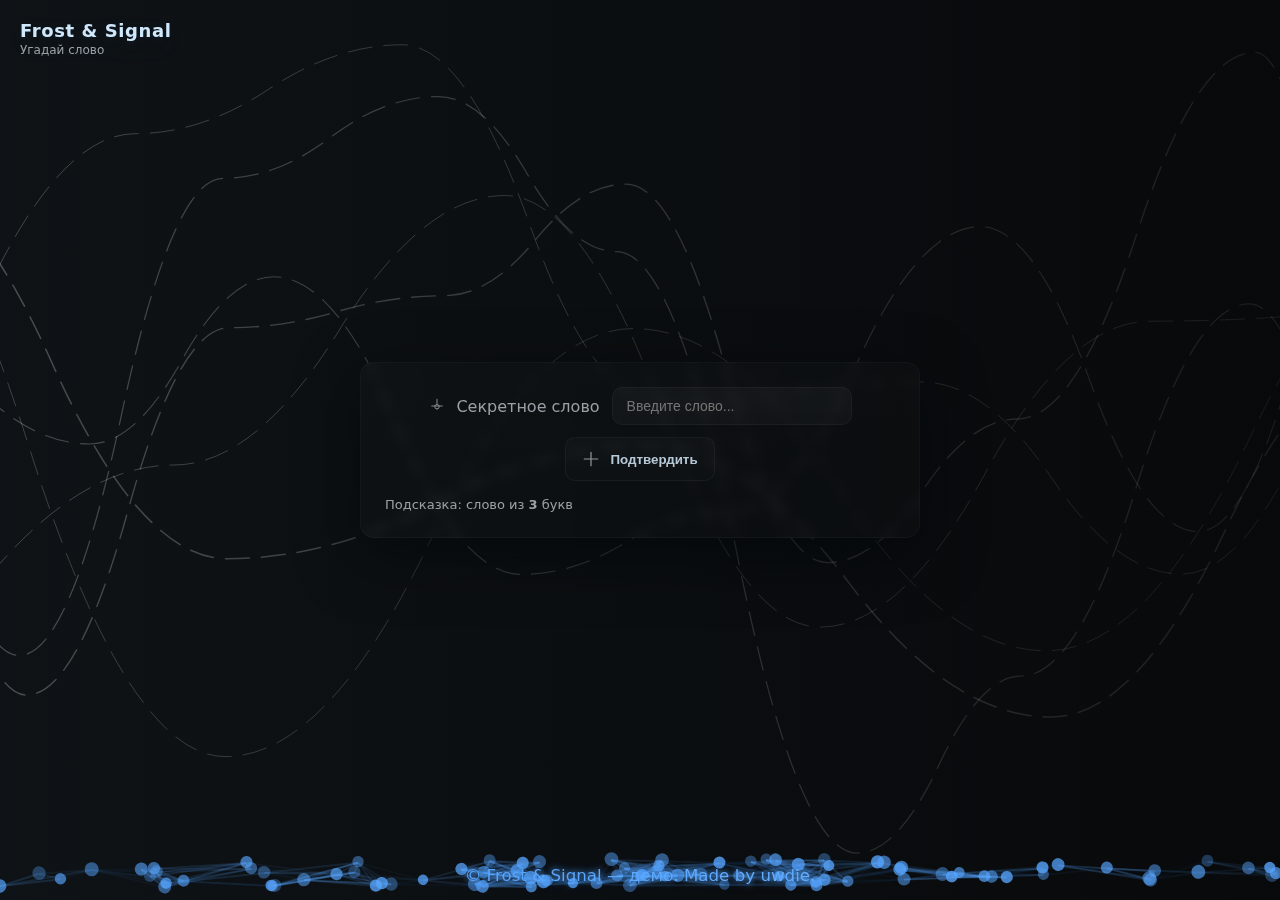
<file: index.html>
<!DOCTYPE html>
<html lang="ru">
<head>
    <meta charset="utf-8" />
    <meta name="viewport" content="width=device-width,initial-scale=1" />
    <title>Frost & Signal</title>
    <link rel="stylesheet" href="styles.css">
</head>
<body>
<header class="site-header">
    <div class="brand">
        <h1 class="brand-title">Frost &amp; Signal</h1>
        <p class="subtitle">Угадай слово</p>
    </div>
</header>

<!-- SVG фон: змейки + фильтры для свечения -->
<div class="bg-art" aria-hidden="true">
    <svg id="bgSvg" class="bg-svg" viewBox="0 0 1600 900" preserveAspectRatio="xMidYMid slice" xmlns="http://www.w3.org/2000/svg">
        <defs>
            <linearGradient id="gMain" x1="0" x2="1">
                <stop offset="0" stop-color="#0f1418"/>
                <stop offset="1" stop-color="#070809"/>
            </linearGradient>

            <linearGradient id="gLine" x1="0" x2="1">
                <stop offset="0" stop-color="#ffffff" stop-opacity="0.26"/>
                <stop offset="1" stop-color="#ffffff" stop-opacity="0.06"/>
            </linearGradient>

            <filter id="glow" x="-40%" y="-40%" width="180%" height="180%">
                <feGaussianBlur stdDeviation="3" result="b"/>
                <feMerge>
                    <feMergeNode in="b"/>
                    <feMergeNode in="SourceGraphic"/>
                </feMerge>
            </filter>

            <filter id="glow-strong" x="-60%" y="-60%" width="220%" height="220%">
                <feGaussianBlur stdDeviation="6" result="b"/>
                <feMerge>
                    <feMergeNode in="b"/>
                    <feMergeNode in="SourceGraphic"/>
                </feMerge>
            </filter>
        </defs>

        <rect width="1600" height="900" fill="url(#gMain)"/>

        <!-- контейнер для змей -->
        <g id="snakes" stroke="url(#gLine)" fill="none" stroke-linecap="round" stroke-linejoin="round"></g>
    </svg>
</div>

<main id="stage" class="stage" role="main">
    <section class="panel" id="mainPanel" aria-live="polite">
        <div id="secretContainer" class="secret-container" role="form" aria-label="Угадай слово">
            <div class="label">
                <svg class="icon" viewBox="0 0 24 24" fill="none"><path d="M12 3v6M5 12h14M12 16a3 3 0 1 0 0-6 3 3 0 0 0 0 6" stroke="currentColor" stroke-width="1.2" stroke-linecap="round" stroke-linejoin="round"/></svg>
                <span id="labelText">Секретное слово</span>
            </div>

            <input id="secretInput" class="secret-input" type="password" placeholder="Введите слово..." aria-label="Секретное слово" autocomplete="off" />

            <button id="submitBtn" class="pushable" aria-label="Подтвердить слово">
                <svg class="icon" viewBox="0 0 24 24" fill="none"><path d="M3 12h18M12 3v18" stroke="currentColor" stroke-width="1.6" stroke-linecap="round"/></svg>
                <span id="btnText">Подтвердить</span>
            </button>
        </div>

        <div class="status-row">
            <div id="hint" class="hint" role="status" aria-live="polite">Подсказка: слово из <strong id="wordLen">?</strong> букв</div>
            <div id="feedback" class="feedback" aria-live="polite"></div>
        </div>
    </section>

    <div id="sparks" aria-hidden="true"></div>
</main>

<footer class="site-footer">
    <small>© Frost & Signal — демо. Made by uwdie.</small>
</footer>

<canvas id="pageParticles" class="page-particles"></canvas>


<script type="module" src="app.js"></script>
</body>
</html>
</file>
<file: styles.css>
:root{
    --bg:#0f1113;
    --muted:#9aa0a6;
    --accent:#b6c7d6;
    --accent-strong:#cfe8fb;
    --error:#ff6b6b;
}

*{box-sizing:border-box}
html,body{height:100%;margin:0;font-family:Inter, system-ui, -apple-system, "Segoe UI", Roboto, Arial;color:var(--muted);background:linear-gradient(180deg,#0e1114,#070809);-webkit-font-smoothing:antialiased}
.bg-art{position:fixed;inset:0;pointer-events:none;z-index:0}
.bg-svg{width:100%;height:100%}

/* header: лёгкое свечение заголовка */
.site-header{position:fixed;left:0;right:0;top:12px;display:flex;align-items:center;padding:8px 20px;z-index:30;pointer-events:none}
.brand{pointer-events:auto}
.brand-title{margin:0;font-size:18px;color:var(--accent-strong);letter-spacing:0.6px;text-shadow:0 6px 18px rgba(140,190,230,0.06), 0 2px 6px rgba(100,150,200,0.08);filter:drop-shadow(0 8px 14px rgba(140,190,230,0.04));}
.subtitle{margin:2px 0 0 0;font-size:12px;color:var(--muted)}

/* центрированный интерфейс */
.stage{position:relative;width:100%;height:100vh;display:flex;align-items:center;justify-content:center;z-index:10;padding:40px}
.panel{width:min(560px,92%);padding:24px;border-radius:14px;background:linear-gradient(180deg, rgba(255,255,255,0.01), rgba(255,255,255,0.008));box-shadow:0 18px 60px rgba(1,6,10,0.6);border:1px solid rgba(255,255,255,0.03);backdrop-filter: blur(6px);display:flex;flex-direction:column;gap:14px}

/* секретный контейнер: элементы по горизонтали на широкой, по колонке на мобильной */
.secret-container{display:flex;gap:12px;align-items:center;justify-content:center;flex-wrap:wrap}
.label{display:flex;gap:10px;align-items:center}
.icon{width:18px;height:18px;color:var(--muted);opacity:.95}

/* input */
.secret-input{background:rgba(255,255,255,0.02);border:1px solid rgba(255,255,255,0.04);color:var(--accent);padding:10px 14px;border-radius:10px;font-size:14px;min-width:240px;outline:none;backdrop-filter: blur(4px);transition:box-shadow .18s,transform .18s}
.secret-input:focus{box-shadow:0 12px 30px rgba(10,30,50,0.45);transform:translateY(-2px)}

/* Footer */
.site-footer {
    position: fixed;
    left: 0;
    right: 0;
    bottom: 8px;
    text-align: center;
    font-size: 12px;
    color: #58a6ff;
    z-index: 30;
    pointer-events: none;
}

.site-footer small {
    position: relative;
    display: inline-block;
    font-weight: 500;
    text-shadow: 0 0 6px #58a6ff, 0 0 12px rgba(88,166,255,0.5);
    background: linear-gradient(270deg, #58a6ff, #84c0ff, #58a6ff);
    background-size: 400% 400%;
    -webkit-background-clip: text;
    -webkit-text-fill-color: transparent;
    animation: pulseGradient 4s ease infinite;
}

@keyframes pulseGradient {
    0% { background-position: 0% 50%; }
    50% { background-position: 100% 50%; }
    100% { background-position: 0% 50%; }
}

.page-particles {
    position: fixed;
    left: 0;
    bottom: 0;
    width: 100%;
    height: 100%;
    pointer-events: none;
    z-index: 5;
}



.pushable{display:inline-flex;align-items:center;gap:10px;padding:12px 16px;border-radius:10px;border:1px solid rgba(255,255,255,0.045);background:linear-gradient(180deg, rgba(255,255,255,0.02), rgba(255,255,255,0.01));color:var(--accent);font-weight:700;cursor:pointer;transition:transform .18s,box-shadow .18s;min-width:120px}
.pushable:active{transform:translateY(1px)}
.pushable:focus{outline:2px solid rgba(200,220,240,0.06);box-shadow:0 10px 30px rgba(14,34,52,0.25)}


.status-row{display:flex;gap:12px;align-items:center;justify-content:space-between}
.hint{font-size:13px;color:var(--muted)}
.feedback{font-size:13px;color:var(--accent);min-height:18px;opacity:0;transition:opacity .26s}
.feedback.show{opacity:1}


.spark{position:absolute;height:2px;background:linear-gradient(90deg, rgba(255,255,255,0), rgba(180,200,220,0.16), rgba(255,255,255,0));opacity:0;transition:opacity .32s, transform .7s;pointer-events:none;filter:blur(.6px);}

/* footer */
.site-footer{position:fixed;left:0;right:0;bottom:8px;text-align:center;color:rgba(170,180,190,0.6);font-size:20px;z-index:30;padding:6px}


@media (max-width:620px){
    .secret-input{min-width:140px}
    .panel{padding:16px}
    .pushable{min-width:100px}
}
</file>
